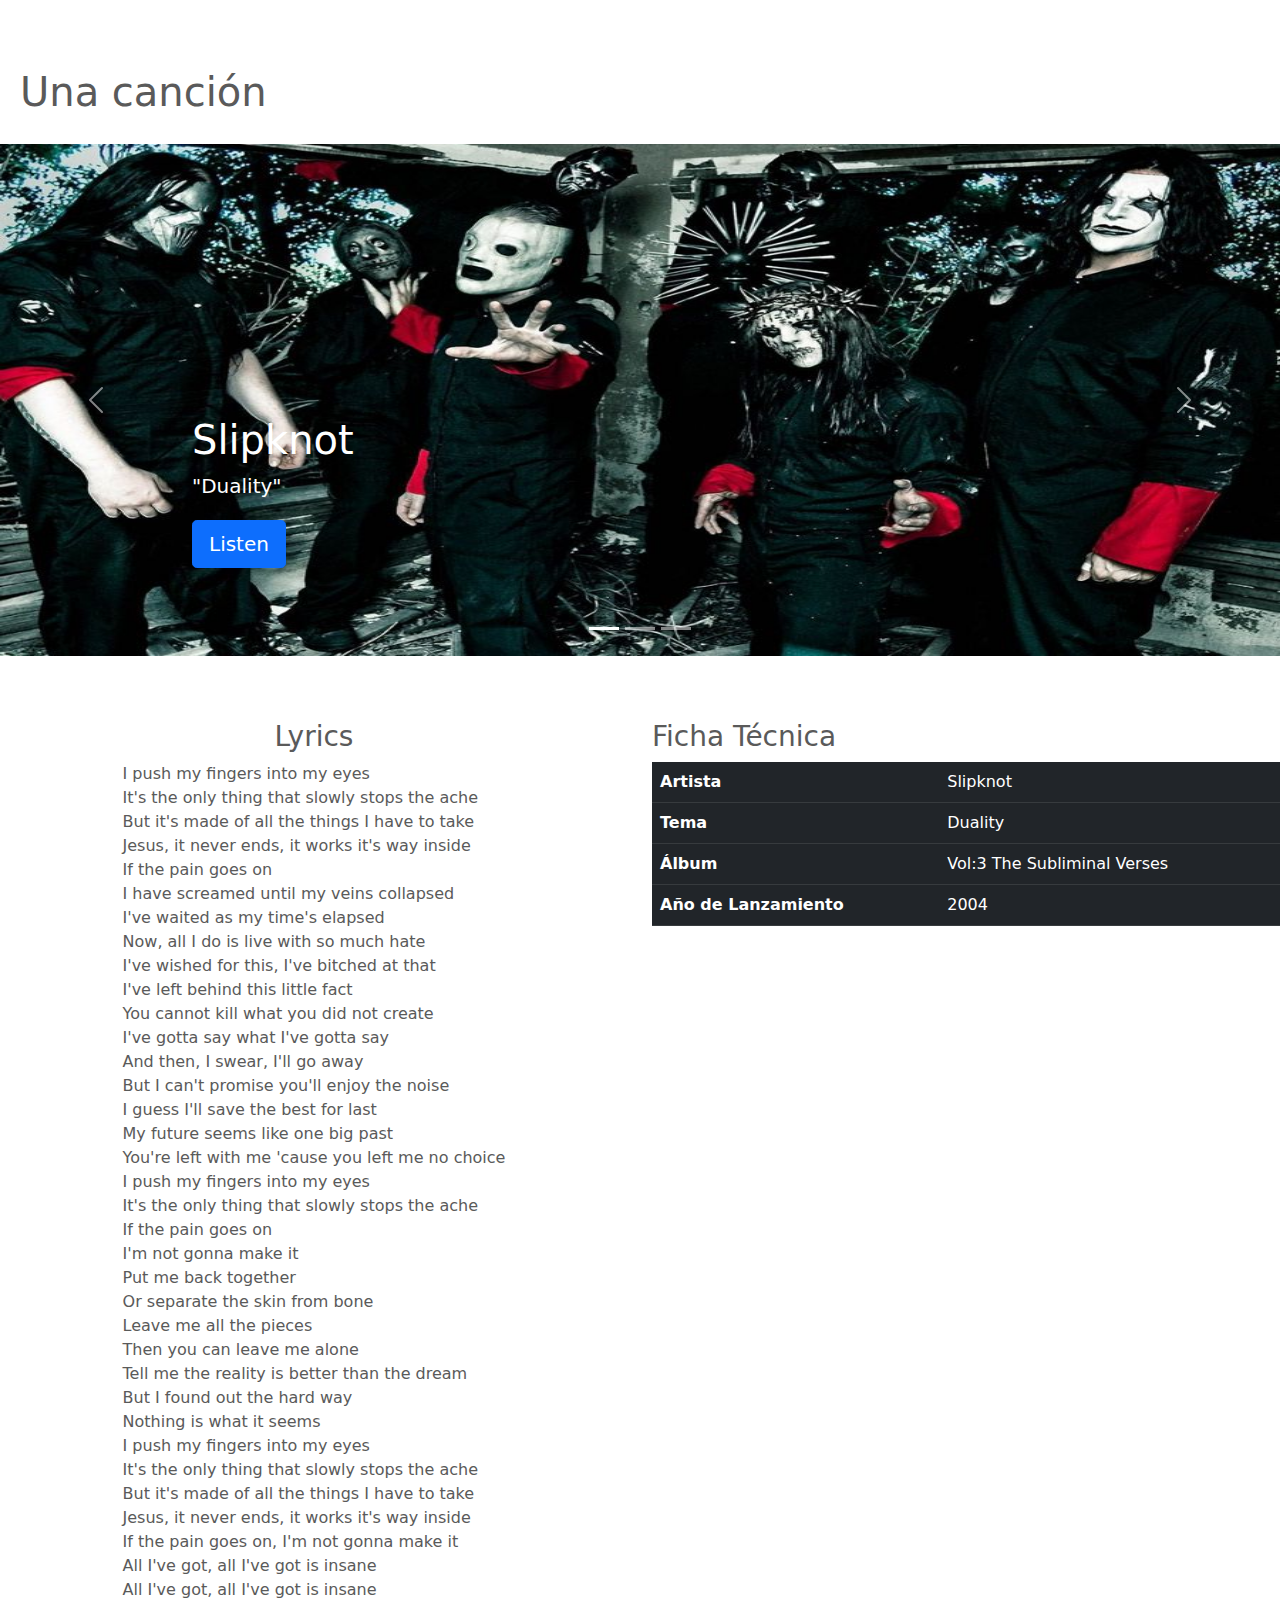
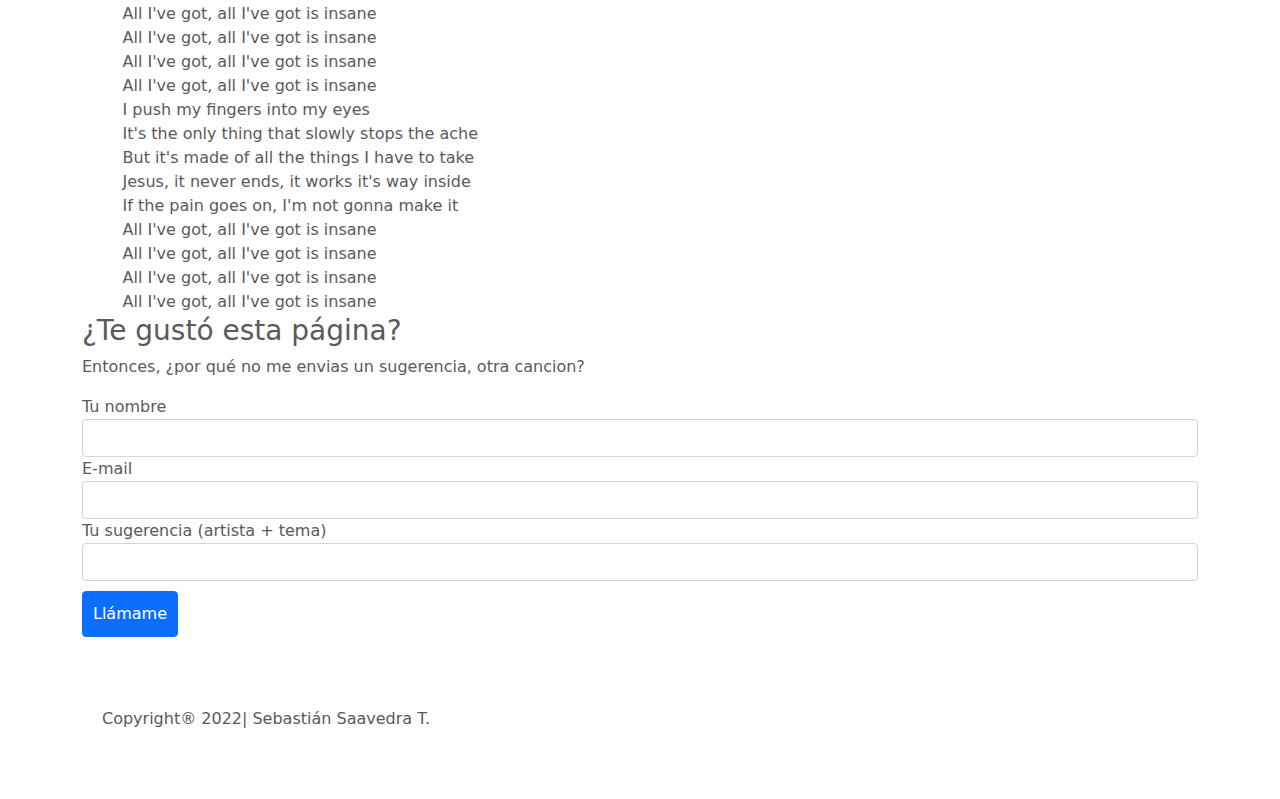
<file: index.html>
<!DOCTYPE html>
<html lang="en">
<head>
    <meta charset="UTF-8">
    <meta http-equiv="X-UA-Compatible" content="IE=edge">
    <meta name="viewport" content="width=device-width, initial-scale=1.0">
    <title>Tarea 10 S. Saavedra</title>
    <link rel="stylesheet" href="../resources/css/bootstrap.min.css">
    <link rel="stylesheet" href="../estilos.css">
    <style>
        .bd-placeholder-img {
          font-size: 1.125rem;
          text-anchor: middle;
          -webkit-user-select: none;
          -moz-user-select: none;
          user-select: none;
        }
  
        @media (min-width: 768px) {
          .bd-placeholder-img-lg {
            font-size: 3.5rem;
          }
        }
      </style>

</head>
<body>
    <header class="header">
        <h1>Una canci&oacute;n</h1>
        
    
    </header>
    <div>
        <link rel="stylesheet" href="../carousel/carousel.css">
        <!--aca ira el carrusel */--> 
        <div id="myCarousel" class="carousel slide" data-bs-ride="carousel">
        <div class="carousel-indicators">
        <button type="button" data-bs-target="#myCarousel" data-bs-slide-to="0" class="active" aria-current="true" aria-label="Slide 1"></button>
        <button type="button" data-bs-target="#myCarousel" data-bs-slide-to="1" aria-label="Slide 2"></button>
        <button type="button" data-bs-target="#myCarousel" data-bs-slide-to="2" aria-label="Slide 3"></button>
        </div>
        <div class="carousel-inner">
        <div class="carousel-item active">
            <img src="../resources/slipknot-1.jpg" alt="">
            <svg class="bd-placeholder-img" width="100%" height="100%" xmlns="http://www.w3.org/2000/svg" aria-hidden="true" preserveAspectRatio="xMidYMid slice" focusable="false"><rect width="100%" height="100%" fill="#777"/></svg>

            <div class="container">
            <div class="carousel-caption text-start">
                <h1>Slipknot</h1>
                <p>"Duality"</p>
                <p><a class="btn btn-lg btn-primary" href="https://www.youtube.com/watch?v=6fVE8kSM43I">Listen</a></p>
            </div>
            </div>
        </div>
        <div class="carousel-item">
            <img src="../resources/slipknot-2.jpg" alt="">
            <svg class="bd-placeholder-img" width="100%" height="100%" xmlns="http://www.w3.org/2000/svg" aria-hidden="true" preserveAspectRatio="xMidYMid slice" focusable="false"><rect width="100%" height="100%" fill="#777"/></svg>

            <div class="container">
            <div class="carousel-caption">
                <h1>Slipknot</h1>
                <p>"Duality"</p>
                
            </div>
            </div>
        </div>
        <div class="carousel-item">
            <img src="../resources/slipknot-3.jpg" alt="">
            <svg class="bd-placeholder-img" width="100%" height="100%" xmlns="http://www.w3.org/2000/svg" aria-hidden="true" preserveAspectRatio="xMidYMid slice" focusable="false"><rect width="100%" height="100%" fill="#777"/></svg>

            <div class="container">
            <div class="carousel-caption text-end">
                <h1>Slipknot</h1>
                <p>"Duality"</p>
                
            </div>
            </div>
        </div>
        </div>
        <button class="carousel-control-prev" type="button" data-bs-target="#myCarousel" data-bs-slide="prev">
        <span class="carousel-control-prev-icon" aria-hidden="true"></span>
        <span class="visually-hidden">Previous</span>
        </button>
        <button class="carousel-control-next" type="button" data-bs-target="#myCarousel" data-bs-slide="next">
        <span class="carousel-control-next-icon" aria-hidden="true"></span>
        <span class="visually-hidden">Next</span>
        </button>
    </div>

    <div class="parte-2 row">
        <div class="lyrics-container col-sm-12 col-md-6 col-lg-6 col-xl-6 col-xxl-6">
            <h3>Lyrics</h3>
            <div jsname="WbKHeb" class="bbVIQb">
                <div jsname="U8S5sf" class="ujudUb u7wWjf" data-mh="-1"><span jsname="YS01Ge">I push my fingers into my eyes</span><br /><span jsname="YS01Ge">It's the only thing that slowly stops the ache</span><br /><span jsname="YS01Ge">But it's made of all the things I have to take</span><br /><span jsname="YS01Ge">Jesus, it never ends, it works it's way inside</span><br /><span jsname="YS01Ge">If the pain goes on</span></div>
                <div jsname="U8S5sf" class="ujudUb xpdxpnd" data-mh="-1"><span jsname="YS01Ge">I have screamed until my veins collapsed</span><br /><span jsname="YS01Ge">I've waited as my time's elapsed</span><br /><span jsname="YS01Ge">Now, all I do is live with so much hate</span><br /><span jsname="YS01Ge">I've wished for this, I've bitched at that</span><br /><span jsname="YS01Ge">I've left behind this little fact</span><br /><span jsname="YS01Ge">You cannot kill what you did not create</span><br /><span jsname="YS01Ge">I've gotta say what I've gotta say</span><br /><span jsname="YS01Ge">And then, I swear, I'll go away</span><br /><span jsname="YS01Ge">But I can't promise you'll enjoy the noise</span><br /><span jsname="YS01Ge">I guess I'll save the best for last</span><br /><span jsname="YS01Ge">My future seems like one big past</span><br /><span jsname="YS01Ge">You're left with me 'cause you left me no choice</span></div>
                <div jsname="U8S5sf" class="ujudUb xpdxpnd" data-mh="-1"><span jsname="YS01Ge">I push my fingers into my eyes</span><br /><span jsname="YS01Ge">It's the only thing that slowly stops the ache</span><br /><span jsname="YS01Ge">If the pain goes on</span><br /><span jsname="YS01Ge">I'm not gonna make it</span></div>
                <div jsname="U8S5sf" class="ujudUb xpdxpnd" data-mh="-1"><span jsname="YS01Ge">Put me back together</span><br /><span jsname="YS01Ge">Or separate the skin from bone</span><br /><span jsname="YS01Ge">Leave me all the pieces</span><br /><span jsname="YS01Ge">Then you can leave me alone</span><br /><span jsname="YS01Ge">Tell me the reality is better than the dream</span><br /><span jsname="YS01Ge">But I found out the hard way</span><br /><span jsname="YS01Ge">Nothing is what it seems</span></div>
                <div jsname="U8S5sf" class="ujudUb xpdxpnd" data-mh="-1"><span jsname="YS01Ge">I push my fingers into my eyes</span><br /><span jsname="YS01Ge">It's the only thing that slowly stops the ache</span><br /><span jsname="YS01Ge">But it's made of all the things I have to take</span><br /><span jsname="YS01Ge">Jesus, it never ends, it works it's way inside</span><br /><span jsname="YS01Ge">If the pain goes on, I'm not gonna make it</span></div>
                <div jsname="U8S5sf" class="ujudUb xpdxpnd" data-mh="-1"><span jsname="YS01Ge">All I've got, all I've got is insane</span><br /><span jsname="YS01Ge">All I've got, all I've got is insane</span><br /><span jsname="YS01Ge">All I've got, all I've got is insane</span><br /><span jsname="YS01Ge">All I've got, all I've got is insane</span><br /><span jsname="YS01Ge">All I've got, all I've got is insane</span><br /><span jsname="YS01Ge">All I've got, all I've got is insane</span></div>
                <div jsname="U8S5sf" class="ujudUb xpdxpnd" data-mh="-1"><span jsname="YS01Ge">I push my fingers into my eyes</span><br /><span jsname="YS01Ge">It's the only thing that slowly stops the ache</span><br /><span jsname="YS01Ge">But it's made of all the things I have to take</span><br /><span jsname="YS01Ge">Jesus, it never ends, it works it's way inside</span><br /><span jsname="YS01Ge">If the pain goes on, I'm not gonna make it</span></div>
                <div jsname="U8S5sf" class="ujudUb WRZytc xpdxpnd" data-mh="-1"><span jsname="YS01Ge">All I've got, all I've got is insane</span><br /><span jsname="YS01Ge">All I've got, all I've got is insane</span><br /><span jsname="YS01Ge">All I've got, all I've got is insane</span><br /><span jsname="YS01Ge">All I've got, all I've got is insane</span>
                
                </div> 
            </div> 
        </div> 
            <div class="col-sm-12 col-md-6 col-lg-6 col-xl-6 col-xxl-6">
                <h3>Ficha T&eacute;cnica</h3>
                <div>
                    <table class=" table  table-dark ">
                    
                        <TR><TH>Artista</TH>
                            <TD>Slipknot</TD>
                        <TR><TH>Tema</TH>
                            <TD>Duality</TD> 
                        <TR><TH>&Aacute;lbum</TH>
                            <TD>Vol:3 The Subliminal Verses</TD> 
                        <TR><TH>Año de Lanzamiento</TH>
                            <TD>2004</TD>
                    


                    </table>
                </div>
            </div>
        </div>
    </div> 
    <div class="container">
        <h3>¿Te gust&oacute; esta p&aacute;gina?</h3>
        <p>Entonces, ¿por qu&eacute; no me envias un sugerencia, otra cancion?</p>
        
        <form action="">
            <div class="form-group">
                <label for="Nombre">Tu nombre</label>
                <input type="text" class="form-control" id="Nombre">
            </div>
            <div>
                <div class="form-group">
                    <label for="E-mail">E-mail</label>
                    <input type="email" class="form-control" id="email">
            </div>
            <div>
                <div class="form-group">
                    <label for="Mensaje">Tu sugerencia (artista + tema)</label>
                    <input type="text" class="form-control" id="sugerencia">
            </div>
            <button type="submit" class="btn btn-primary submit-button">Ll&aacute;mame</button>
        </form>
        
    </div>

    <div class="footer">Copyright® 2022| Sebasti&aacute;n Saavedra T. </div>




    <script src="../resources/js/bootstrap.bundle.min.js"></script>
</body>
</html>
</file>
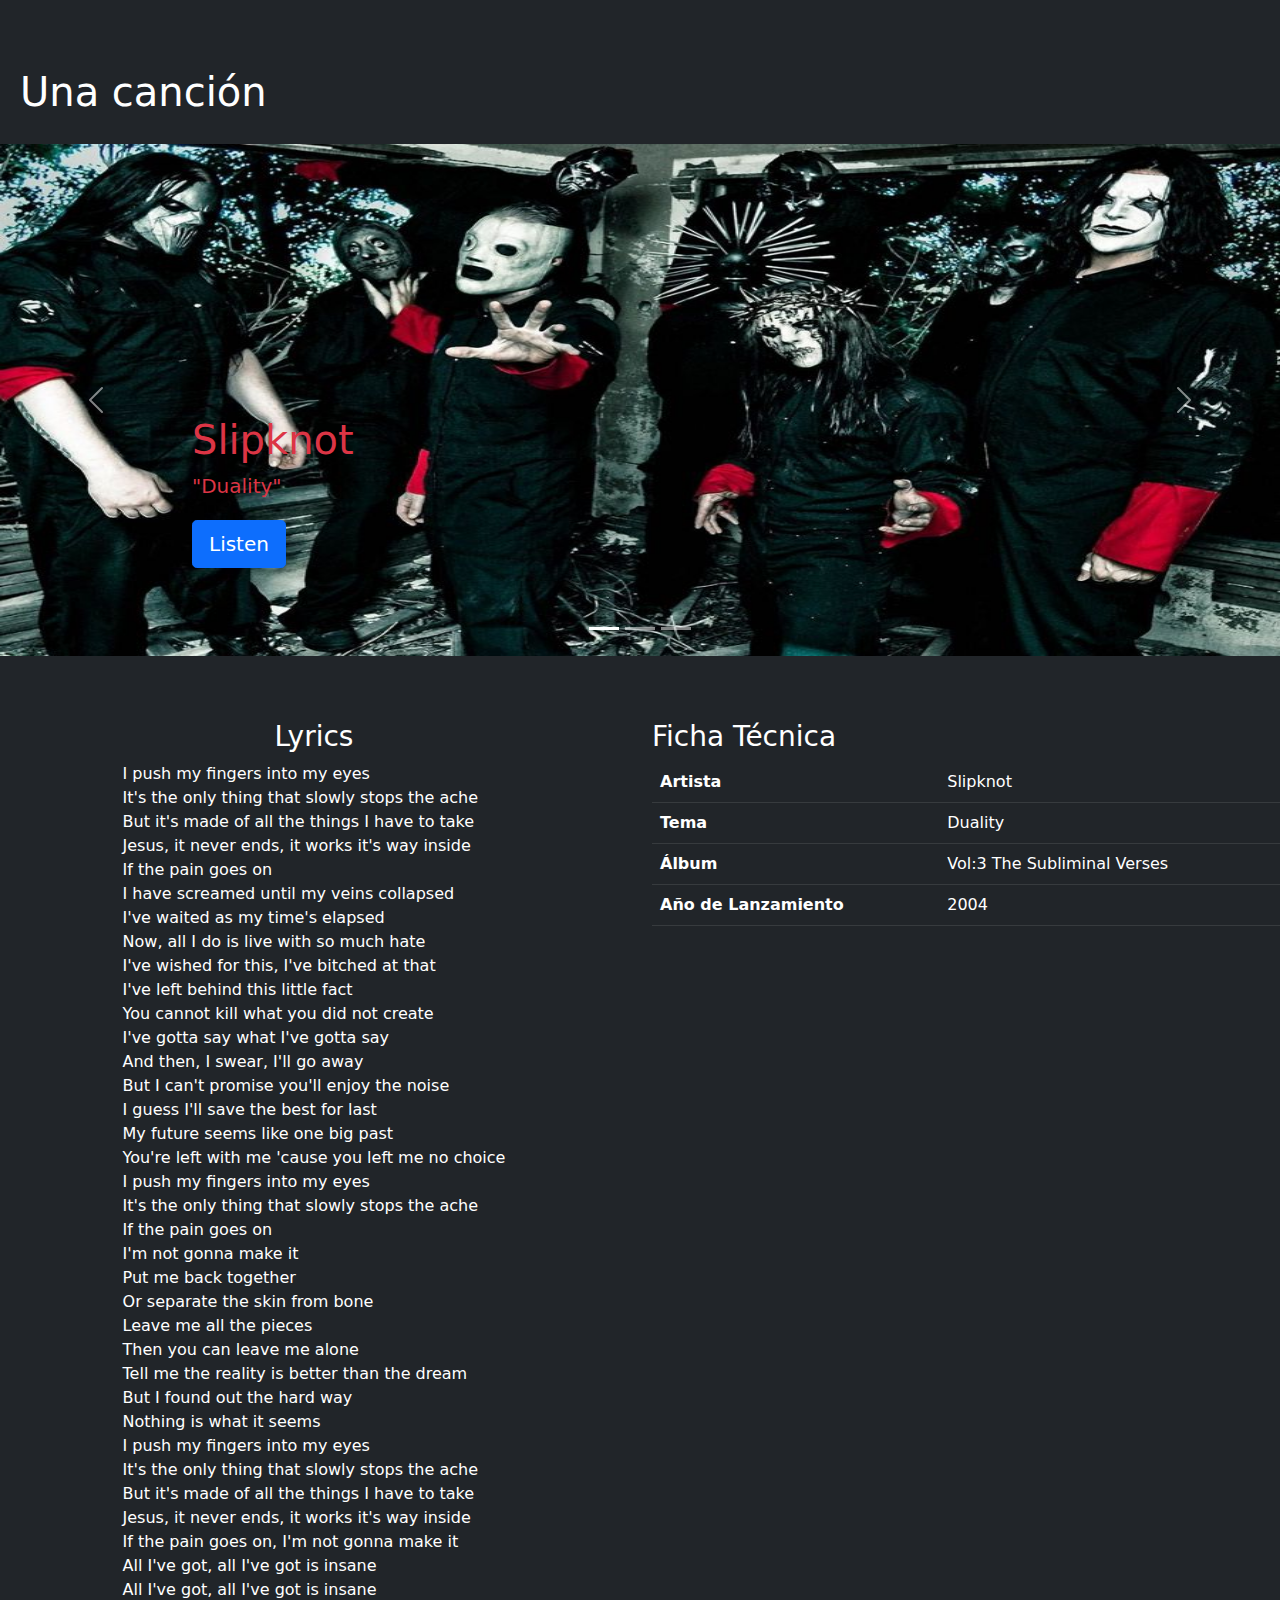
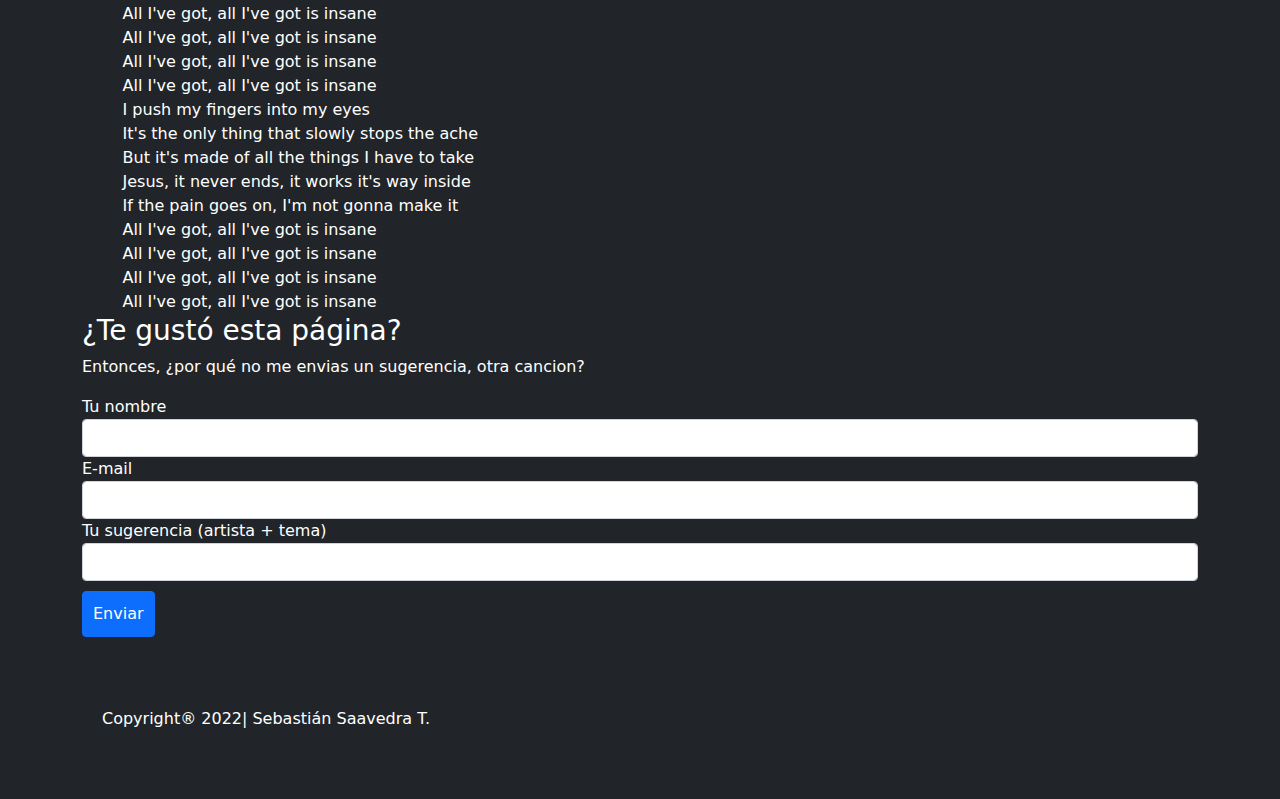
<file: tarea11_s_saavedra/index.html>
<!DOCTYPE html>
<html lang="en">
<head>
    <meta charset="UTF-8">
    <meta http-equiv="X-UA-Compatible" content="IE=edge">
    <meta name="viewport" content="width=device-width, initial-scale=1.0">
    <title>Tarea 10 S. Saavedra</title>
    <link rel="stylesheet" href="../resources/css/bootstrap.min.css">
    <link rel="stylesheet" href="../estilos.css">
    <style>
        .bd-placeholder-img {
          font-size: 1.125rem;
          text-anchor: middle;
          -webkit-user-select: none;
          -moz-user-select: none;
          user-select: none;
        }
  
        @media (min-width: 768px) {
          .bd-placeholder-img-lg {
            font-size: 3.5rem;
          }
        }
      </style>

</head>
<body class="bg-dark text-white">
    <header class="header bg-dark text-white">
        <h1>Una canci&oacute;n</h1>
        
    
    </header>
    <div class="bg-dark text-white">
        <link rel="stylesheet" href="../carousel/carousel.css">
        <!--aca ira el carrusel */--> 
        <div id="myCarousel" class="carousel slide" data-bs-ride="carousel">
        <div class="carousel-indicators">
        <button type="button" data-bs-target="#myCarousel" data-bs-slide-to="0" class="active" aria-current="true" aria-label="Slide 1"></button>
        <button type="button" data-bs-target="#myCarousel" data-bs-slide-to="1" aria-label="Slide 2"></button>
        <button type="button" data-bs-target="#myCarousel" data-bs-slide-to="2" aria-label="Slide 3"></button>
        </div>
        <div class="carousel-inner">
        <div class="carousel-item active">
            <img src="../resources/slipknot-1.jpg" alt="">
            <svg class="bd-placeholder-img" width="100%" height="100%" xmlns="http://www.w3.org/2000/svg" aria-hidden="true" preserveAspectRatio="xMidYMid slice" focusable="false"><rect width="100%" height="100%" fill="#777"/></svg>

            <div class="container">
            <div class="carousel-caption text-start text-danger">
                <h1>Slipknot</h1>
                <p>"Duality"</p>
                <p><a class="btn btn-lg btn-primary" href="https://www.youtube.com/watch?v=6fVE8kSM43I">Listen</a></p>
            </div>
            </div>
        </div>
        <div class="carousel-item">
            <img src="../resources/slipknot-2.jpg" alt="">
            <svg class="bd-placeholder-img" width="100%" height="100%" xmlns="http://www.w3.org/2000/svg" aria-hidden="true" preserveAspectRatio="xMidYMid slice" focusable="false"><rect width="100%" height="100%" fill="#777"/></svg>

            <div class="container">
            <div class="carousel-caption text-danger">
                <h1>Slipknot</h1>
                <p>"Duality"</p>
                
            </div>
            </div>
        </div>
        <div class="carousel-item">
            <img src="../resources/slipknot-3.jpg" alt="">
            <svg class="bd-placeholder-img" width="100%" height="100%" xmlns="http://www.w3.org/2000/svg" aria-hidden="true" preserveAspectRatio="xMidYMid slice" focusable="false"><rect width="100%" height="100%" fill="#777"/></svg>

            <div class="container">
            <div class="carousel-caption text-end text-danger">
                <h1>Slipknot</h1>
                <p>"Duality"</p>
                
            </div>
            </div>
        </div>
        </div>
        <button class="carousel-control-prev" type="button" data-bs-target="#myCarousel" data-bs-slide="prev">
        <span class="carousel-control-prev-icon" aria-hidden="true"></span>
        <span class="visually-hidden">Previous</span>
        </button>
        <button class="carousel-control-next" type="button" data-bs-target="#myCarousel" data-bs-slide="next">
        <span class="carousel-control-next-icon" aria-hidden="true"></span>
        <span class="visually-hidden">Next</span>
        </button>
    </div>

    <div class="parte-2 row bg-dark text-white">
        <div class="lyrics-container col-sm-12 col-md-6 col-lg-6 col-xl-6 col-xxl-6">
            <h3>Lyrics</h3>
            <div jsname="WbKHeb" class="bbVIQb">
                <div jsname="U8S5sf" class="ujudUb u7wWjf" data-mh="-1"><span jsname="YS01Ge">I push my fingers into my eyes</span><br /><span jsname="YS01Ge">It's the only thing that slowly stops the ache</span><br /><span jsname="YS01Ge">But it's made of all the things I have to take</span><br /><span jsname="YS01Ge">Jesus, it never ends, it works it's way inside</span><br /><span jsname="YS01Ge">If the pain goes on</span></div>
                <div jsname="U8S5sf" class="ujudUb xpdxpnd" data-mh="-1"><span jsname="YS01Ge">I have screamed until my veins collapsed</span><br /><span jsname="YS01Ge">I've waited as my time's elapsed</span><br /><span jsname="YS01Ge">Now, all I do is live with so much hate</span><br /><span jsname="YS01Ge">I've wished for this, I've bitched at that</span><br /><span jsname="YS01Ge">I've left behind this little fact</span><br /><span jsname="YS01Ge">You cannot kill what you did not create</span><br /><span jsname="YS01Ge">I've gotta say what I've gotta say</span><br /><span jsname="YS01Ge">And then, I swear, I'll go away</span><br /><span jsname="YS01Ge">But I can't promise you'll enjoy the noise</span><br /><span jsname="YS01Ge">I guess I'll save the best for last</span><br /><span jsname="YS01Ge">My future seems like one big past</span><br /><span jsname="YS01Ge">You're left with me 'cause you left me no choice</span></div>
                <div jsname="U8S5sf" class="ujudUb xpdxpnd" data-mh="-1"><span jsname="YS01Ge">I push my fingers into my eyes</span><br /><span jsname="YS01Ge">It's the only thing that slowly stops the ache</span><br /><span jsname="YS01Ge">If the pain goes on</span><br /><span jsname="YS01Ge">I'm not gonna make it</span></div>
                <div jsname="U8S5sf" class="ujudUb xpdxpnd" data-mh="-1"><span jsname="YS01Ge">Put me back together</span><br /><span jsname="YS01Ge">Or separate the skin from bone</span><br /><span jsname="YS01Ge">Leave me all the pieces</span><br /><span jsname="YS01Ge">Then you can leave me alone</span><br /><span jsname="YS01Ge">Tell me the reality is better than the dream</span><br /><span jsname="YS01Ge">But I found out the hard way</span><br /><span jsname="YS01Ge">Nothing is what it seems</span></div>
                <div jsname="U8S5sf" class="ujudUb xpdxpnd" data-mh="-1"><span jsname="YS01Ge">I push my fingers into my eyes</span><br /><span jsname="YS01Ge">It's the only thing that slowly stops the ache</span><br /><span jsname="YS01Ge">But it's made of all the things I have to take</span><br /><span jsname="YS01Ge">Jesus, it never ends, it works it's way inside</span><br /><span jsname="YS01Ge">If the pain goes on, I'm not gonna make it</span></div>
                <div jsname="U8S5sf" class="ujudUb xpdxpnd" data-mh="-1"><span jsname="YS01Ge">All I've got, all I've got is insane</span><br /><span jsname="YS01Ge">All I've got, all I've got is insane</span><br /><span jsname="YS01Ge">All I've got, all I've got is insane</span><br /><span jsname="YS01Ge">All I've got, all I've got is insane</span><br /><span jsname="YS01Ge">All I've got, all I've got is insane</span><br /><span jsname="YS01Ge">All I've got, all I've got is insane</span></div>
                <div jsname="U8S5sf" class="ujudUb xpdxpnd" data-mh="-1"><span jsname="YS01Ge">I push my fingers into my eyes</span><br /><span jsname="YS01Ge">It's the only thing that slowly stops the ache</span><br /><span jsname="YS01Ge">But it's made of all the things I have to take</span><br /><span jsname="YS01Ge">Jesus, it never ends, it works it's way inside</span><br /><span jsname="YS01Ge">If the pain goes on, I'm not gonna make it</span></div>
                <div jsname="U8S5sf" class="ujudUb WRZytc xpdxpnd" data-mh="-1"><span jsname="YS01Ge">All I've got, all I've got is insane</span><br /><span jsname="YS01Ge">All I've got, all I've got is insane</span><br /><span jsname="YS01Ge">All I've got, all I've got is insane</span><br /><span jsname="YS01Ge">All I've got, all I've got is insane</span>
                
                </div> 
            </div> 
        </div> 
            <div class="col-sm-12 col-md-6 col-lg-6 col-xl-6 col-xxl-6 ficha_tecnica">
                <h3>Ficha T&eacute;cnica</h3>
                <div>
                    <table class=" table  table-dark ">
                    
                        <TR><TH>Artista</TH>
                            <TD>Slipknot</TD>
                        <TR><TH>Tema</TH>
                            <TD>Duality</TD> 
                        <TR><TH>&Aacute;lbum</TH>
                            <TD>Vol:3 The Subliminal Verses</TD> 
                        <TR><TH>Año de Lanzamiento</TH>
                            <TD>2004</TD>
                    


                    </table>
                </div>
            </div>
        </div>
    </div> 
    <div class="container formulario_pagina bg-dark text-white">
        <h3>¿Te gust&oacute; esta p&aacute;gina?</h3>
        <p>Entonces, ¿por qu&eacute; no me envias un sugerencia, otra cancion?</p>
        
        <form action="">
            <div class="form-group">
                <label for="Nombre">Tu nombre</label>
                <input type="text" class="form-control" id="Nombre">
            </div>
            <div>
                <div class="form-group">
                    <label for="E-mail">E-mail</label>
                    <input type="email" class="form-control" id="email">
            </div>
            <div>
                <div class="form-group">
                    <label for="Mensaje">Tu sugerencia (artista + tema)</label>
                    <input type="text" class="form-control" id="sugerencia">
            </div>
            <button type="submit" class="btn btn-primary submit-button">Enviar</button>
        </form>
        
    </div>

    <div class="footer">Copyright® 2022| Sebasti&aacute;n Saavedra T. </div>




    <script src="../resources/js/bootstrap.bundle.min.js"></script>
</body>
</html>
</file>
<file: estilos.css>
.header{
    padding: 10px;
    margin: 10px;
}

/*
.parte-2{
display: flex;
flex-direction: row;
}
*/

.lyrics-container{
    display: flex;
    flex-direction: column;
    align-items: center;
}

.footer{
    padding: 10px;
    margin: 50px 10px 10px 10px;}

.submit-button{
    padding: 10px;
    margin: 10px 10px 10px 0px;
}
</file>
<file: carousel/carousel.css>
/* GLOBAL STYLES
-------------------------------------------------- */
/* Padding below the footer and lighter body text */

body {
  padding-top: 3rem;
  padding-bottom: 3rem;
  color: #5a5a5a;
}


/* CUSTOMIZE THE CAROUSEL
-------------------------------------------------- */

/* Carousel base class */
.carousel {
  margin-bottom: 4rem;
}
/* Since positioning the image, we need to help out the caption */
.carousel-caption {
  bottom: 3rem;
  z-index: 10;
}

/* Declare heights because of positioning of img element */
.carousel-item {
  height: 32rem;
}
.carousel-item > img {
  position: absolute;
  top: 0;
  left: 0;
  min-width: 100%;
  height: 32rem;
}


/* MARKETING CONTENT
-------------------------------------------------- */

/* Center align the text within the three columns below the carousel */
.marketing .col-lg-4 {
  margin-bottom: 1.5rem;
  text-align: center;
}
.marketing h2 {
  font-weight: 400;
}
/* rtl:begin:ignore */
.marketing .col-lg-4 p {
  margin-right: .75rem;
  margin-left: .75rem;
}
/* rtl:end:ignore */


/* Featurettes
------------------------- */

.featurette-divider {
  margin: 5rem 0; /* Space out the Bootstrap <hr> more */
}

/* Thin out the marketing headings */
.featurette-heading {
  font-weight: 300;
  line-height: 1;
  /* rtl:remove */
  letter-spacing: -.05rem;
}


/* RESPONSIVE CSS
-------------------------------------------------- */

@media (min-width: 40em) {
  /* Bump up size of carousel content */
  .carousel-caption p {
    margin-bottom: 1.25rem;
    font-size: 1.25rem;
    line-height: 1.4;
  }

  .featurette-heading {
    font-size: 50px;
  }
}

@media (min-width: 62em) {
  .featurette-heading {
    margin-top: 7rem;
  }
}
</file>
